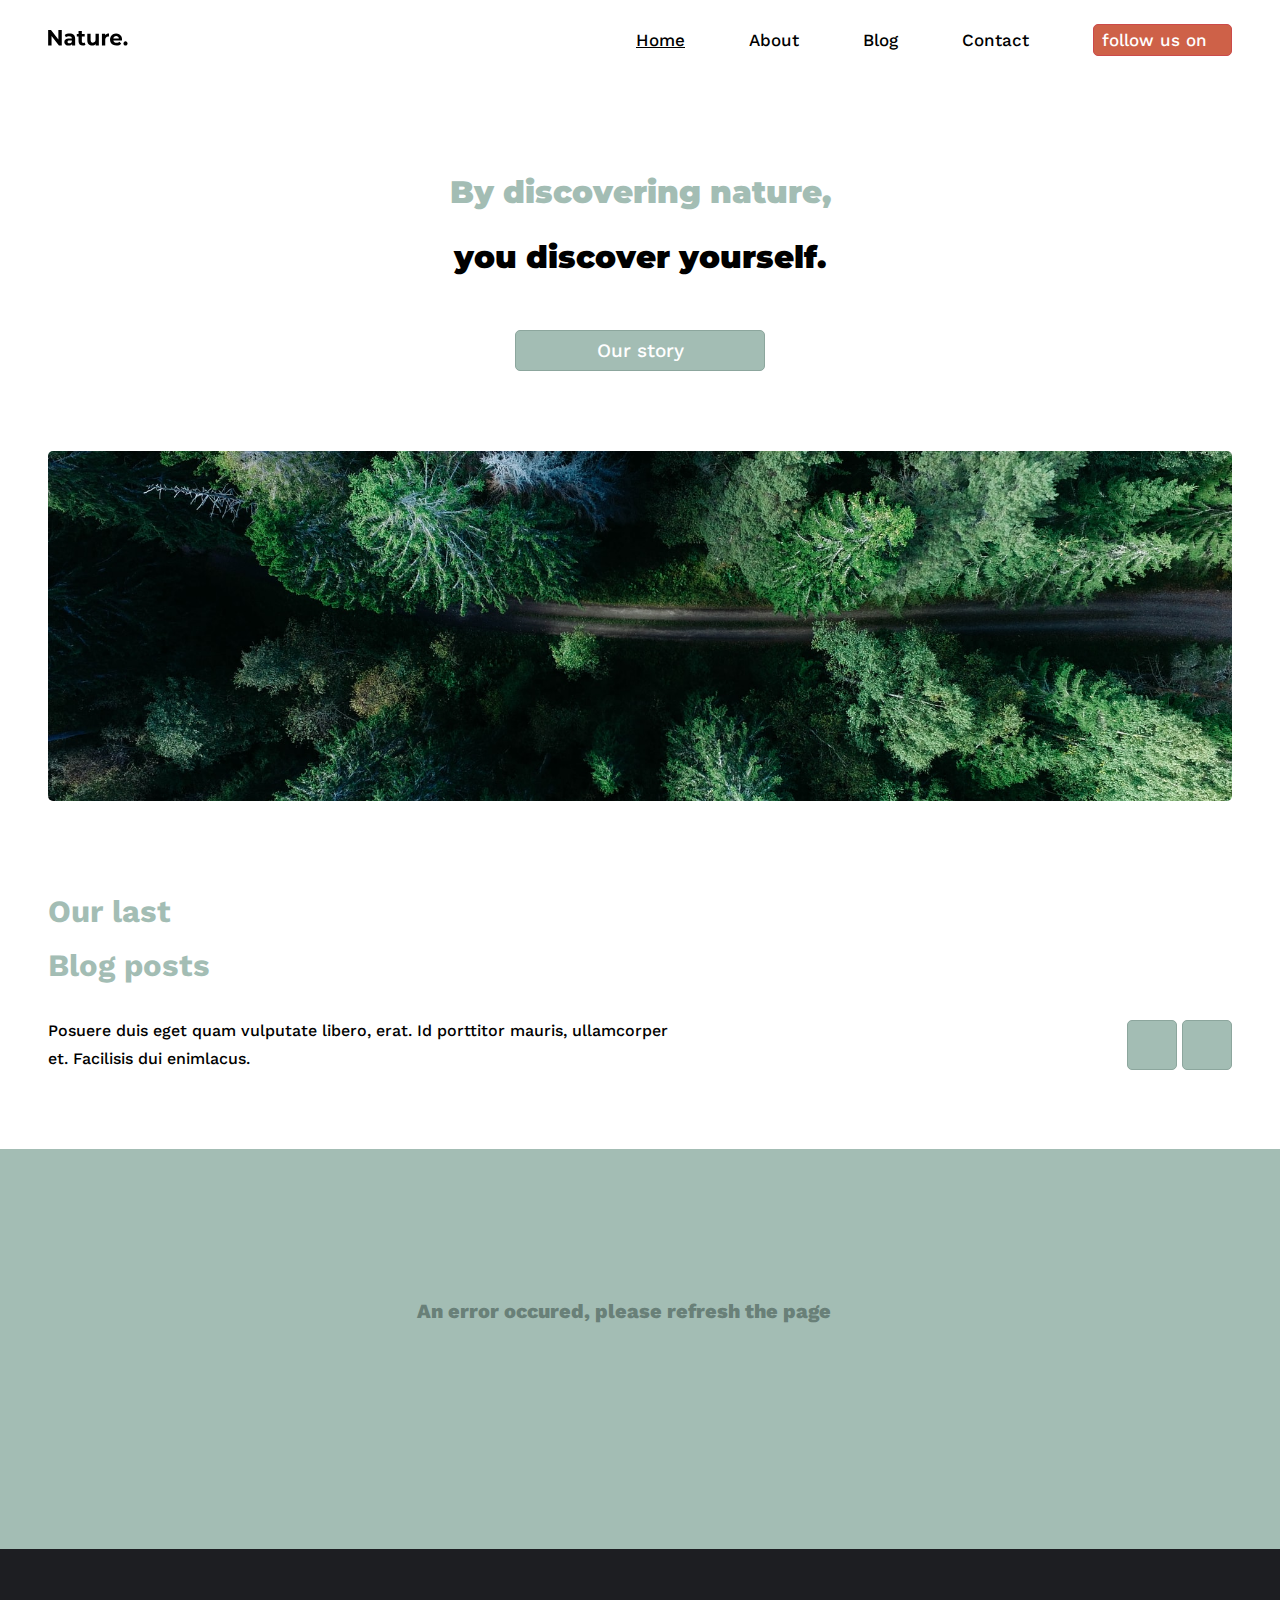
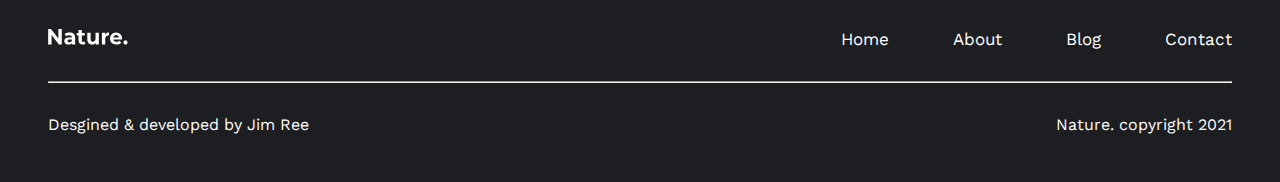
<file: index.html>
<!DOCTYPE html>
<html lang="en">
  <head>
    <meta charset="UTF-8" />
    <meta http-equiv="X-UA-Compatible" content="IE=edge" />
    <meta name="viewport" content="width=device-width, initial-scale=1.0" />
    <link rel="preconnect" href="https://fonts.gstatic.com" />
    <link
      href="https://fonts.googleapis.com/css2?family=Montserrat:wght@600;700;800;900&display=swap"
      rel="stylesheet"
    />
    <link
      href="https://fonts.googleapis.com/css2?family=Work+Sans:wght@400;500;600;700&display=swap"
      rel="stylesheet"
    />
    <link
      rel="stylesheet"
      href="https://cdnjs.cloudflare.com/ajax/libs/font-awesome/5.15.3/css/all.min.css"
      integrity="sha512-iBBXm8fW90+nuLcSKlbmrPcLa0OT92xO1BIsZ+ywDWZCvqsWgccV3gFoRBv0z+8dLJgyAHIhR35VZc2oM/gI1w=="
      crossorigin="anonymous"
    />
    <link rel="stylesheet" href="/styles/index.css" />
    <link rel="stylesheet" href="/styles/home.css" />

    <title>Nature | Home</title>
    <meta name="title" content="Nature | Home" />
    <meta
      name="description"
      content="Welcome to Nature blog ! We share all things wild and natural on our blog. Read articles and stories about wildness, adventure, nature connection, unplugging, self reflection."
    />
    <meta property="og:type" content="website" />
    <meta property="og:url" content="url" />
    <meta property="og:title" content="Nature | Home" />
    <meta
      property="og:description"
      content="Welcome to Nature blog ! We share all things wild and natural on our blog. Read articles and stories about wildness, adventure, nature connection, unplugging, self reflection."
    />
    <meta property="og:image" content="/assets/image__bg.jpg" />
    <meta property="twitter:card" content="summary_large_image" />
    <meta property="twitter:url" content="url" />
    <meta property="twitter:title" content="Nature | Home" />
    <meta
      property="twitter:description"
      content="Welcome to Nature blog ! We share all things wild and natural on our blog. Read articles and stories about wildness, adventure, nature connection, unplugging, self reflection."
    />
    <meta property="twitter:image" content="assets/image__bg.jpg" />
    <!-- Hotjar Tracking Code for https://norof-nature.netlify.app/ -->
    <script>
      (function (h, o, t, j, a, r) {
        h.hj =
          h.hj ||
          function () {
            (h.hj.q = h.hj.q || []).push(arguments);
          };
        h._hjSettings = { hjid: 2407075, hjsv: 6 };
        a = o.getElementsByTagName("head")[0];
        r = o.createElement("script");
        r.async = 1;
        r.src = t + h._hjSettings.hjid + j + h._hjSettings.hjsv;
        a.appendChild(r);
      })(window, document, "https://static.hotjar.com/c/hotjar-", ".js?sv=");
    </script>
  </head>

  <body>
    <div class="nav-menus container">
      <nav class="flex-between">
        <div class="nav-logo">
          <a href="/">
            <img src="assets/logo__main.svg" alt="Logo: Nature." />
          </a>
        </div>
        <ul>
          <li><a href="index.html" class="active">Home</a></li>
          <li><a href="about.html">About</a></li>
          <li><a href="blog.html">Blog</a></li>
          <li><a href="Contact.html">Contact</a></li>
          <li>
            <a href="#" class="btn btn--orange">
              follow us on
              <span class="fab fa-instagram"></span>
            </a>
          </li>
        </ul>
      </nav>
      <nav class="flex-between mobile-nav">
        <div class="nav-logo">
          <a href="/">
            <img src="assets/logo__main.svg" alt="Logo: Nature." />
          </a>
        </div>
        <div id="menuToggle">
          <input type="checkbox" />
          <span></span>
          <span></span>
          <span></span>
        </div>
        <ul id="menu">
          <li><a href="index.html" class="active">Home</a></li>
          <li><a href="about.html">About</a></li>
          <li><a href="blog.html">Blog</a></li>
          <li><a href="Contact.html">Contact</a></li>
        </ul>
      </nav>
    </div>

    <main class="light-bg">
      <section class="hero-wrapper p-t-5 container">
        <div class="hero-content --centred">
          <h1 class="heading1">
            <span class="--txt-light --block">By discovering nature,</span>
            <span class="--txt-dark --block">you discover yourself.</span>
          </h1>
          <a href="about.html" class="btn btn--gray">Our story</a>
        </div>
        <img
          class="cover-img"
          src="assets/home__img.jpg"
          alt="Home cover: forest"
        />
      </section>

      <section class="p-t-5 s01 container">
        <div class="flex-between">
          <div class="S01-content">
            <h1 class="heading1">
              <span class="--txt-light --block">Our last</span>
              <span class="--txt-light --block">Blog posts</span>
            </h1>
            <p class="paragraph">
              Posuere duis eget quam vulputate libero, erat. Id porttitor
              mauris, ullamcorper et. Facilisis dui enimlacus.
            </p>
          </div>
          <div class="S01-btns">
            <button aria-label="prev-button" id="prev" class="btn--gray">
              <span class="fas fa-arrow-left"></span>
            </button>
            <button aria-label="next-button" id="next" class="btn--gray">
              <span class="fas fa-arrow-right"></span>
            </button>
          </div>
        </div>
        <div class="S01-cards-wrapper">
          <div class="S01-cards-carousel">
            <!-- Cards List Place-->
          </div>
        </div>

        <div class="S01-btns-mobile">
          <button aria-label="prev-button" id="prev-mobile" class="btn--gray">
            <span class="fas fa-arrow-left"></span>
          </button>
          <button aria-label="next-button" id="next-mobile" class="btn--gray">
            <span class="fas fa-arrow-right"></span>
          </button>
        </div>
      </section>
    </main>

    <footer>
      <div class="container">
        <nav class="flex-between">
          <div class="nav-logo">
            <img src="assets/logo__alt.svg" alt="Logo: Nature." />
          </div>
          <ul class="flex-between">
            <li><a href="index.html">Home</a></li>
            <li><a href="about.html">About</a></li>
            <li><a href="blog.html">Blog</a></li>
            <li><a href="Contact.html">Contact</a></li>
          </ul>
        </nav>
        <hr />
        <div class="flex-between">
          <span>Desgined & developed by Jim Ree</span>
          <span>Nature. copyright 2021</span>
        </div>
      </div>
    </footer>
    <script src="scripts/index.js"></script>
    <script src="scripts/common.js"></script>
    <script src="scripts/home.js"></script>
  </body>
</html>
</file>
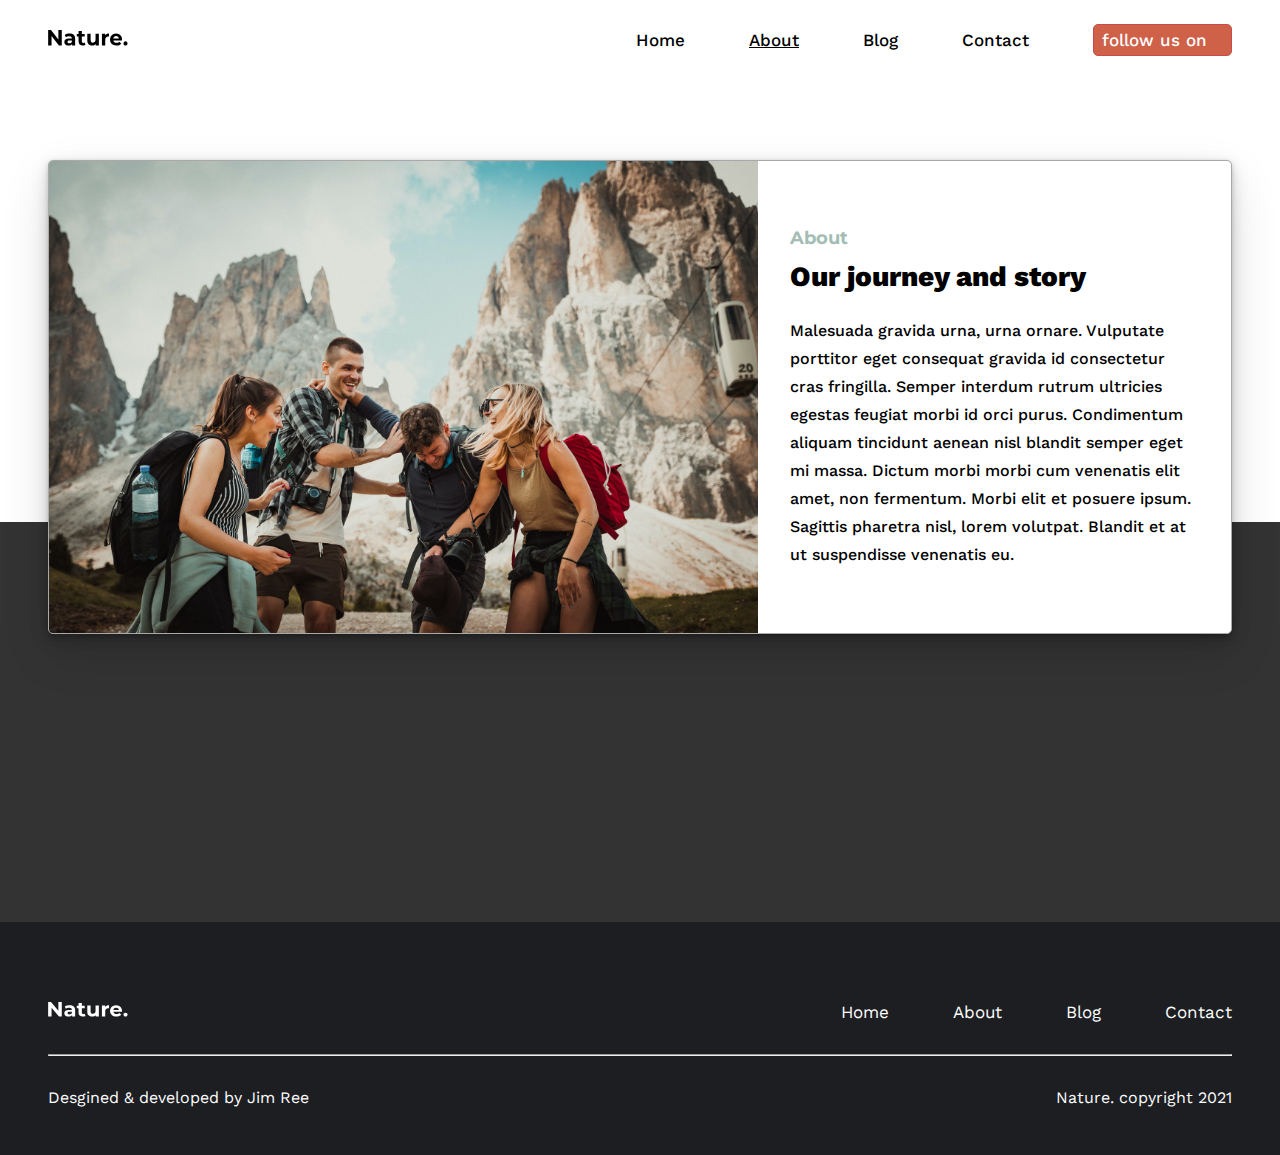
<file: about.html>
<!DOCTYPE html>
<html lang="en">
  <head>
    <meta charset="UTF-8" />
    <meta http-equiv="X-UA-Compatible" content="IE=edge" />
    <meta name="viewport" content="width=device-width, initial-scale=1.0" />
    <link rel="preconnect" href="https://fonts.gstatic.com" />
    <link
      href="https://fonts.googleapis.com/css2?family=Montserrat:wght@600;700;800;900&display=swap"
      rel="stylesheet"
    />
    <link
      href="https://fonts.googleapis.com/css2?family=Work+Sans:wght@400;500;600;700&display=swap"
      rel="stylesheet"
    />
    <link
      rel="stylesheet"
      href="https://cdnjs.cloudflare.com/ajax/libs/font-awesome/5.15.3/css/all.min.css"
      integrity="sha512-iBBXm8fW90+nuLcSKlbmrPcLa0OT92xO1BIsZ+ywDWZCvqsWgccV3gFoRBv0z+8dLJgyAHIhR35VZc2oM/gI1w=="
      crossorigin="anonymous"
    />
    <link rel="stylesheet" href="/styles/index.css" />
    <link rel="stylesheet" href="/styles/about.css" />

    <title>Nature | About Us</title>
    <meta name="title" content="Nature | About Us" />
    <meta
      name="description"
      content="Nature Blog — About Us Page. Find out who we are and get to know about the team behind Nature, it's story and more!"
    />
    <meta property="og:type" content="website" />
    <meta property="og:url" content="url" />
    <meta property="og:title" content="Nature | About Us" />
    <meta
      property="og:description"
      content="Nature Blog — About Us Page. Find out who we are and get to know about the team behind Nature, it's story and more!"
    />
    <meta property="og:image" content="/assets/image__bg.jpg" />
    <meta property="twitter:card" content="summary_large_image" />
    <meta property="twitter:url" content="url" />
    <meta property="twitter:title" content="Nature | About Us" />
    <meta
      property="twitter:description"
      content="Nature Blog — About Us Page. Find out who we are and get to know about the team behind Nature, it's story and more!"
    />
    <meta property="twitter:image" content="assets/image__bg.jpg" />
  </head>

  <body>
    <div class="nav-menus container">
      <nav class="flex-between">
        <div class="nav-logo">
          <a href="/">
            <img src="assets/logo__main.svg" alt="Logo: Nature." />
          </a>
        </div>
        <ul>
          <li><a href="index.html">Home</a></li>
          <li><a href="about.html" class="active">About</a></li>
          <li><a href="blog.html">Blog</a></li>
          <li><a href="Contact.html">Contact</a></li>
          <li>
            <a href="#" class="btn btn--orange">
              follow us on
              <span class="fab fa-instagram"></span>
            </a>
          </li>
        </ul>
      </nav>
      <nav class="flex-between mobile-nav">
        <div class="nav-logo">
          <a href="/">
            <img src="assets/logo__main.svg" alt="Logo: Nature." />
          </a>
        </div>
        <div id="menuToggle">
          <input type="checkbox" />
          <span></span>
          <span></span>
          <span></span>
        </div>
        <ul id="menu">
          <li><a href="index.html">Home</a></li>
          <li><a href="about.html" class="active">About</a></li>
          <li><a href="blog.html">Blog</a></li>
          <li><a href="Contact.html">Contact</a></li>
        </ul>
      </nav>
    </div>

    <main class="dark-bg">
      <section class="S01 container p-t-5">
        <div class="grid-2">
          <img src="assets/about__img.jpg" alt="Nature teams" />
          <div class="grid-content">
            <span class="heading4 --txt-light --block">About</span>
            <h1 class="heading2">Our journey and story</h1>
            <p class="paragraph">
              Malesuada gravida urna, urna ornare. Vulputate porttitor eget
              consequat gravida id consectetur cras fringilla. Semper interdum
              rutrum ultricies egestas feugiat morbi id orci purus. Condimentum
              aliquam tincidunt aenean nisl blandit semper eget mi massa. Dictum
              morbi morbi cum venenatis elit amet, non fermentum. Morbi elit et
              posuere ipsum. Sagittis pharetra nisl, lorem volutpat. Blandit et
              at ut suspendisse venenatis eu.
            </p>
          </div>
        </div>
      </section>
    </main>

    <footer>
      <div class="container">
        <nav class="flex-between">
          <div class="nav-logo">
            <img src="assets/logo__alt.svg" alt="Logo: Nature." />
          </div>
          <ul class="flex-between">
            <li><a href="index.html">Home</a></li>
            <li><a href="about.html">About</a></li>
            <li><a href="blog.html">Blog</a></li>
            <li><a href="Contact.html">Contact</a></li>
          </ul>
        </nav>
        <hr />
        <div class="flex-between">
          <span>Desgined & developed by Jim Ree</span>
          <span>Nature. copyright 2021</span>
        </div>
      </div>
    </footer>
    <script src="scripts/index.js"></script>
  </body>
</html>
</file>
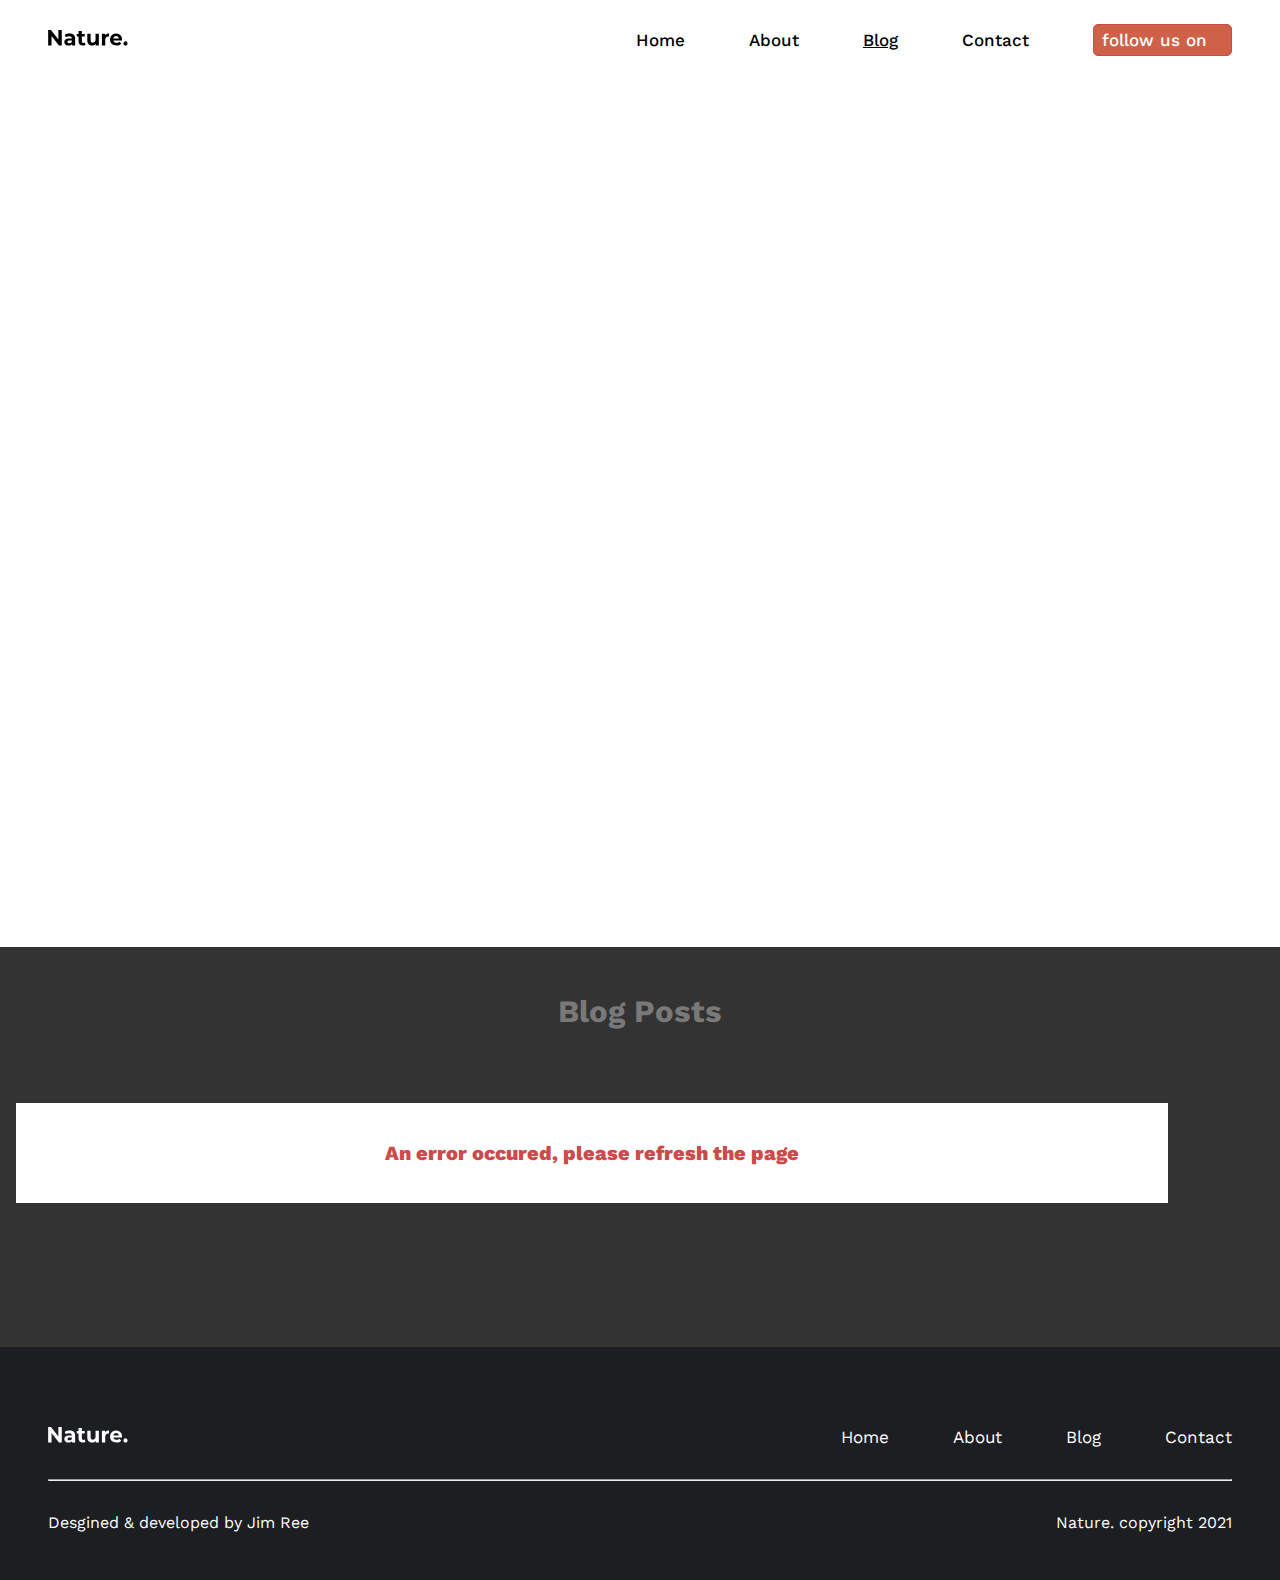
<file: blog.html>
<!DOCTYPE html>
<html lang="en">
  <head>
    <meta charset="UTF-8" />
    <meta http-equiv="X-UA-Compatible" content="IE=edge" />
    <meta name="viewport" content="width=device-width, initial-scale=1.0" />
    <link rel="preconnect" href="https://fonts.gstatic.com" />
    <link
      href="https://fonts.googleapis.com/css2?family=Montserrat:wght@600;700;800;900&display=swap"
      rel="stylesheet"
    />
    <link
      href="https://fonts.googleapis.com/css2?family=Work+Sans:wght@400;500;600;700&display=swap"
      rel="stylesheet"
    />
    <link
      rel="stylesheet"
      href="https://cdnjs.cloudflare.com/ajax/libs/font-awesome/5.15.3/css/all.min.css"
      integrity="sha512-iBBXm8fW90+nuLcSKlbmrPcLa0OT92xO1BIsZ+ywDWZCvqsWgccV3gFoRBv0z+8dLJgyAHIhR35VZc2oM/gI1w=="
      crossorigin="anonymous"
    />
    <link rel="stylesheet" href="/styles/index.css" />
    <link rel="stylesheet" href="/styles/blog.css" />

    <title>Nature | Blog</title>
    <meta name="title" content="Nature | Blog" />
    <meta
      name="description"
      content="Nature Blog — Blog posts Page. You can find all our published posts about nature and wilderness here!"
    />
    <meta property="og:type" content="website" />
    <meta property="og:url" content="url" />
    <meta property="og:title" content="Nature | Blog" />
    <meta
      property="og:description"
      content="Nature Blog — Blog posts Page. You can find all our published posts about nature and wilderness here!"
    />
    <meta property="og:image" content="/assets/image__bg.jpg" />
    <meta property="twitter:card" content="summary_large_image" />
    <meta property="twitter:url" content="url" />
    <meta property="twitter:title" content="Nature | Blog" />
    <meta
      property="twitter:description"
      content="Nature Blog — Blog posts Page. You can find all our published posts about nature and wilderness here!"
    />
    <meta property="twitter:image" content="assets/image__bg.jpg" />
    <!-- Hotjar Tracking Code for https://norof-nature.netlify.app/ -->
    <script>
      (function (h, o, t, j, a, r) {
        h.hj =
          h.hj ||
          function () {
            (h.hj.q = h.hj.q || []).push(arguments);
          };
        h._hjSettings = { hjid: 2407075, hjsv: 6 };
        a = o.getElementsByTagName("head")[0];
        r = o.createElement("script");
        r.async = 1;
        r.src = t + h._hjSettings.hjid + j + h._hjSettings.hjsv;
        a.appendChild(r);
      })(window, document, "https://static.hotjar.com/c/hotjar-", ".js?sv=");
    </script>
  </head>

  <body>
    <div class="nav-menus container">
      <nav class="flex-between">
        <div class="nav-logo">
          <a href="/">
            <img src="assets/logo__main.svg" alt="Logo: Nature." />
          </a>
        </div>
        <ul>
          <li><a href="index.html">Home</a></li>
          <li><a href="about.html">About</a></li>
          <li><a href="blog.html" class="active">Blog</a></li>
          <li><a href="Contact.html">Contact</a></li>
          <li>
            <a href="#" class="btn btn--orange">
              follow us on
              <span class="fab fa-instagram"></span>
            </a>
          </li>
        </ul>
      </nav>
      <nav class="flex-between mobile-nav">
        <div class="nav-logo">
          <a href="/">
            <img src="assets/logo__main.svg" alt="Logo: Nature." />
          </a>
        </div>
        <div id="menuToggle">
          <input type="checkbox" />
          <span></span>
          <span></span>
          <span></span>
        </div>
        <ul id="menu">
          <li><a href="index.html">Home</a></li>
          <li><a href="about.html">About</a></li>
          <li><a href="blog.html" class="active">Blog</a></li>
          <li><a href="Contact.html">Contact</a></li>
        </ul>
      </nav>
    </div>

    <main class="dark-bg">
      <section class="S01 container p-t-5">
        <div id="loading-spinner">
          <div class="fa-3x">
            <span class="fas fa-circle-notch fa-spin"></span>
          </div>
        </div>
        <h1 class="heading1">Blog Posts</h1>
        <div class="S01 cards-wrapper">
          <!-- Blog Post Cards Place -->
        </div>
        <div class="S01 button-wrapper p-t-5">
          <button id="load-more" class="btn btn--orange --centred">
            Load more
            <span class="fas fa-sync-alt"></span>
          </button>
        </div>
      </section>
    </main>

    <footer>
      <div class="container">
        <nav class="flex-between">
          <div class="nav-logo">
            <img src="assets/logo__alt.svg" alt="Logo: Nature." />
          </div>
          <ul class="flex-between">
            <li><a href="index.html">Home</a></li>
            <li><a href="about.html">About</a></li>
            <li><a href="blog.html">Blog</a></li>
            <li><a href="Contact.html">Contact</a></li>
          </ul>
        </nav>
        <hr />
        <div class="flex-between">
          <span>Desgined & developed by Jim Ree</span>
          <span>Nature. copyright 2021</span>
        </div>
      </div>
    </footer>
    <script src="scripts/index.js"></script>
    <script src="scripts/common.js"></script>
    <script src="scripts/blog.js"></script>
  </body>
</html>
</file>
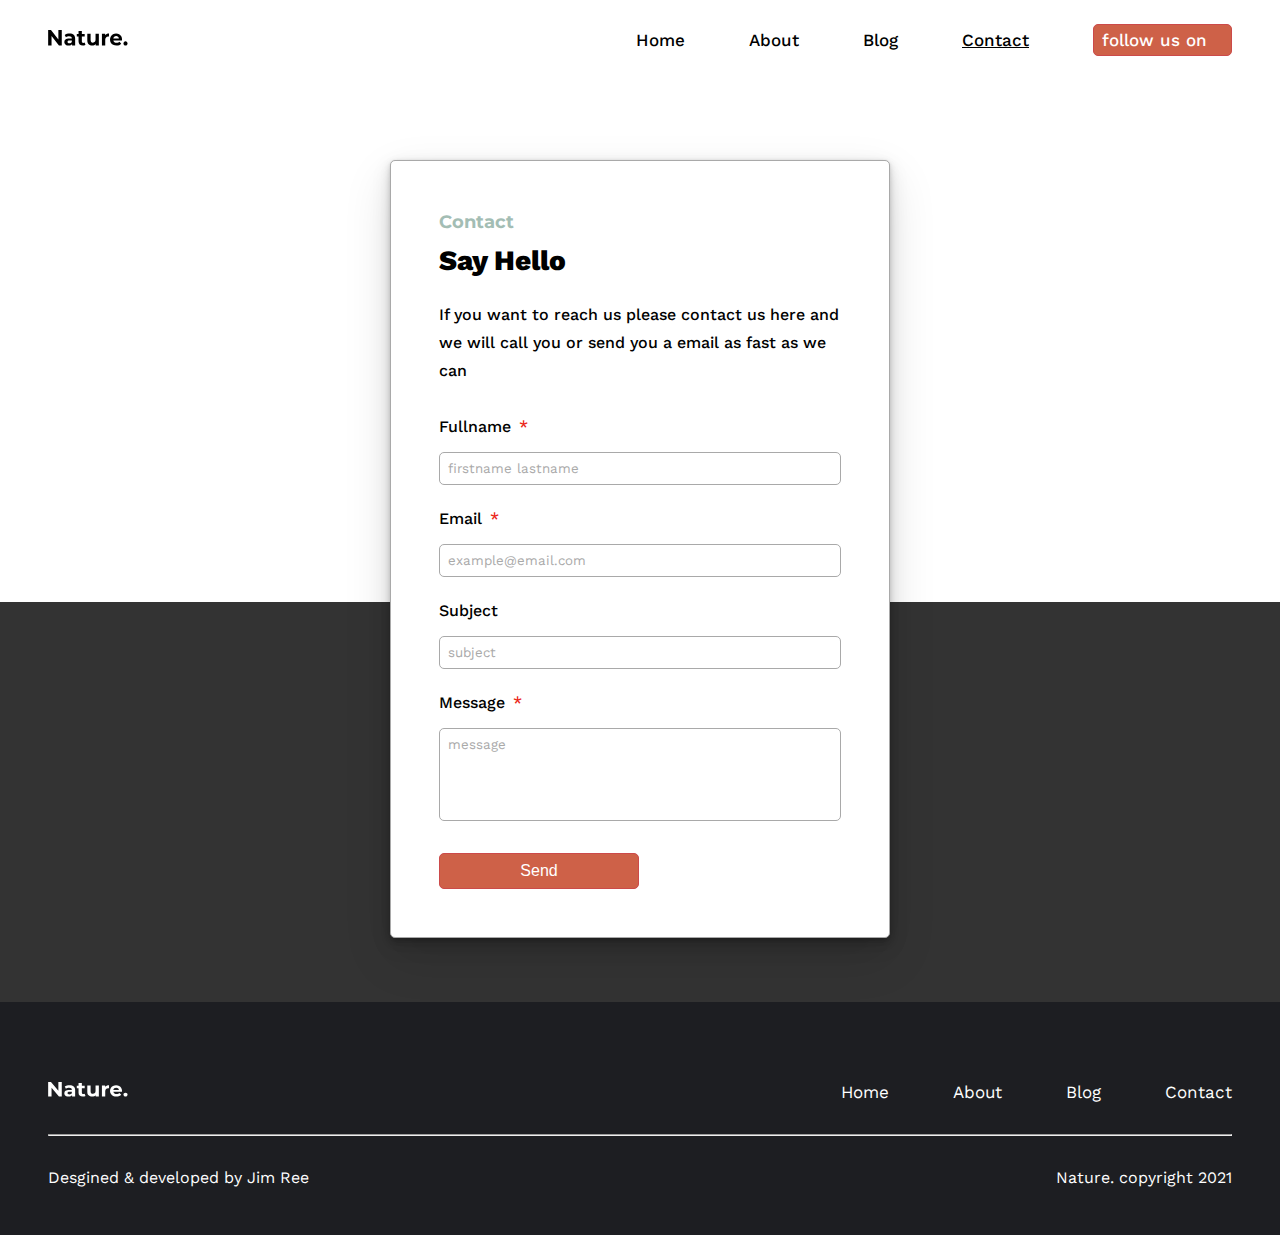
<file: contact.html>
<!DOCTYPE html>
<html lang="en">
  <head>
    <meta charset="UTF-8" />
    <meta http-equiv="X-UA-Compatible" content="IE=edge" />
    <meta name="viewport" content="width=device-width, initial-scale=1.0" />
    <link rel="preconnect" href="https://fonts.gstatic.com" />
    <link
      href="https://fonts.googleapis.com/css2?family=Montserrat:wght@600;700;800;900&display=swap"
      rel="stylesheet"
    />
    <link
      href="https://fonts.googleapis.com/css2?family=Work+Sans:wght@400;500;600;700&display=swap"
      rel="stylesheet"
    />
    <link
      rel="stylesheet"
      href="https://cdnjs.cloudflare.com/ajax/libs/font-awesome/5.15.3/css/all.min.css"
      integrity="sha512-iBBXm8fW90+nuLcSKlbmrPcLa0OT92xO1BIsZ+ywDWZCvqsWgccV3gFoRBv0z+8dLJgyAHIhR35VZc2oM/gI1w=="
      crossorigin="anonymous"
    />
    <link rel="stylesheet" href="/styles/index.css" />
    <link rel="stylesheet" href="/styles/contact.css" />

    <title>Nature | Contact</title>
    <meta name="title" content="Nature | Contact" />
    <meta
      name="description"
      content="Nature Blog — Contact Page. You have question or you want provide feedback about us? Send usa message !"
    />
    <meta property="og:type" content="website" />
    <meta property="og:url" content="url" />
    <meta property="og:title" content="Nature | Contact" />
    <meta
      property="og:description"
      content="Nature Blog — Contact Page. You have question or you want provide feedback about us? Send usa message !"
    />
    <meta property="og:image" content="/assets/image__bg.jpg" />
    <meta property="twitter:card" content="summary_large_image" />
    <meta property="twitter:url" content="url" />
    <meta property="twitter:title" content="Nature | Contact" />
    <meta
      property="twitter:description"
      content="Nature Blog — Contact Page. You have question or you want provide feedback about us? Send usa message !"
    />
    <meta property="twitter:image" content="assets/image__bg.jpg" />
  </head>

  <body>
    <div class="nav-menus container">
      <nav class="flex-between">
        <div class="nav-logo">
          <a href="/">
            <img src="assets/logo__main.svg" alt="Logo: Nature." />
          </a>
        </div>
        <ul>
          <li><a href="index.html">Home</a></li>
          <li><a href="about.html">About</a></li>
          <li><a href="blog.html">Blog</a></li>
          <li><a href="Contact.html" class="active">Contact</a></li>
          <li>
            <a href="#" class="btn btn--orange">
              follow us on
              <span class="fab fa-instagram"></span>
            </a>
          </li>
        </ul>
      </nav>
      <nav class="flex-between mobile-nav">
        <div class="nav-logo">
          <a href="/">
            <img src="assets/logo__main.svg" alt="Logo: Nature." />
          </a>
        </div>
        <div id="menuToggle">
          <input type="checkbox" />
          <span></span>
          <span></span>
          <span></span>
        </div>
        <ul id="menu">
          <li><a href="index.html">Home</a></li>
          <li><a href="about.html">About</a></li>
          <li><a href="blog.html">Blog</a></li>
          <li><a href="Contact.html" class="active">Contact</a></li>
        </ul>
      </nav>
    </div>

    <main class="dark-bg">
      <section class="S01 container p-t-5">
        <div class="form-holder --centred">
          <span class="heading4 --block --txt-light">Contact</span>
          <h1 class="heading2">Say Hello</h1>
          <p class="paragraph">
            If you want to reach us please contact us here and we will call you
            or send you a email as fast as we can
          </p>
          <div id="form-notifications">
            <!-- form notification come here -->
          </div>
          <form>
            <label for="name">Fullname</label>
            <input
              type="text"
              name="name"
              id="name"
              placeholder="firstname lastname"
            />
            <label for="email">Email</label>
            <input
              type="email"
              name="email"
              id="email"
              placeholder="example@email.com"
            />
            <label for="subject">Subject</label>
            <input
              type="text"
              name="subject"
              id="subject"
              placeholder="subject"
            />
            <label for="message">Message</label>
            <textarea
              name="message"
              id="message"
              rows="5"
              placeholder="message"
            ></textarea>
            <button id="button" class="btn--orange btn" type="submit">
              Send
            </button>
          </form>
        </div>
      </section>
    </main>

    <footer>
      <div class="container">
        <nav class="flex-between">
          <div class="nav-logo">
            <img src="assets/logo__alt.svg" alt="Logo: Nature." />
          </div>
          <ul class="flex-between">
            <li><a href="index.html">Home</a></li>
            <li><a href="about.html">About</a></li>
            <li><a href="blog.html">Blog</a></li>
            <li><a href="Contact.html">Contact</a></li>
          </ul>
        </nav>
        <hr />
        <div class="flex-between">
          <span>Desgined & developed by Jim Ree</span>
          <span>Nature. copyright 2021</span>
        </div>
      </div>
    </footer>
    <script src="scripts/index.js"></script>
    <script src="scripts/contact.js"></script>
  </body>
</html>
</file>
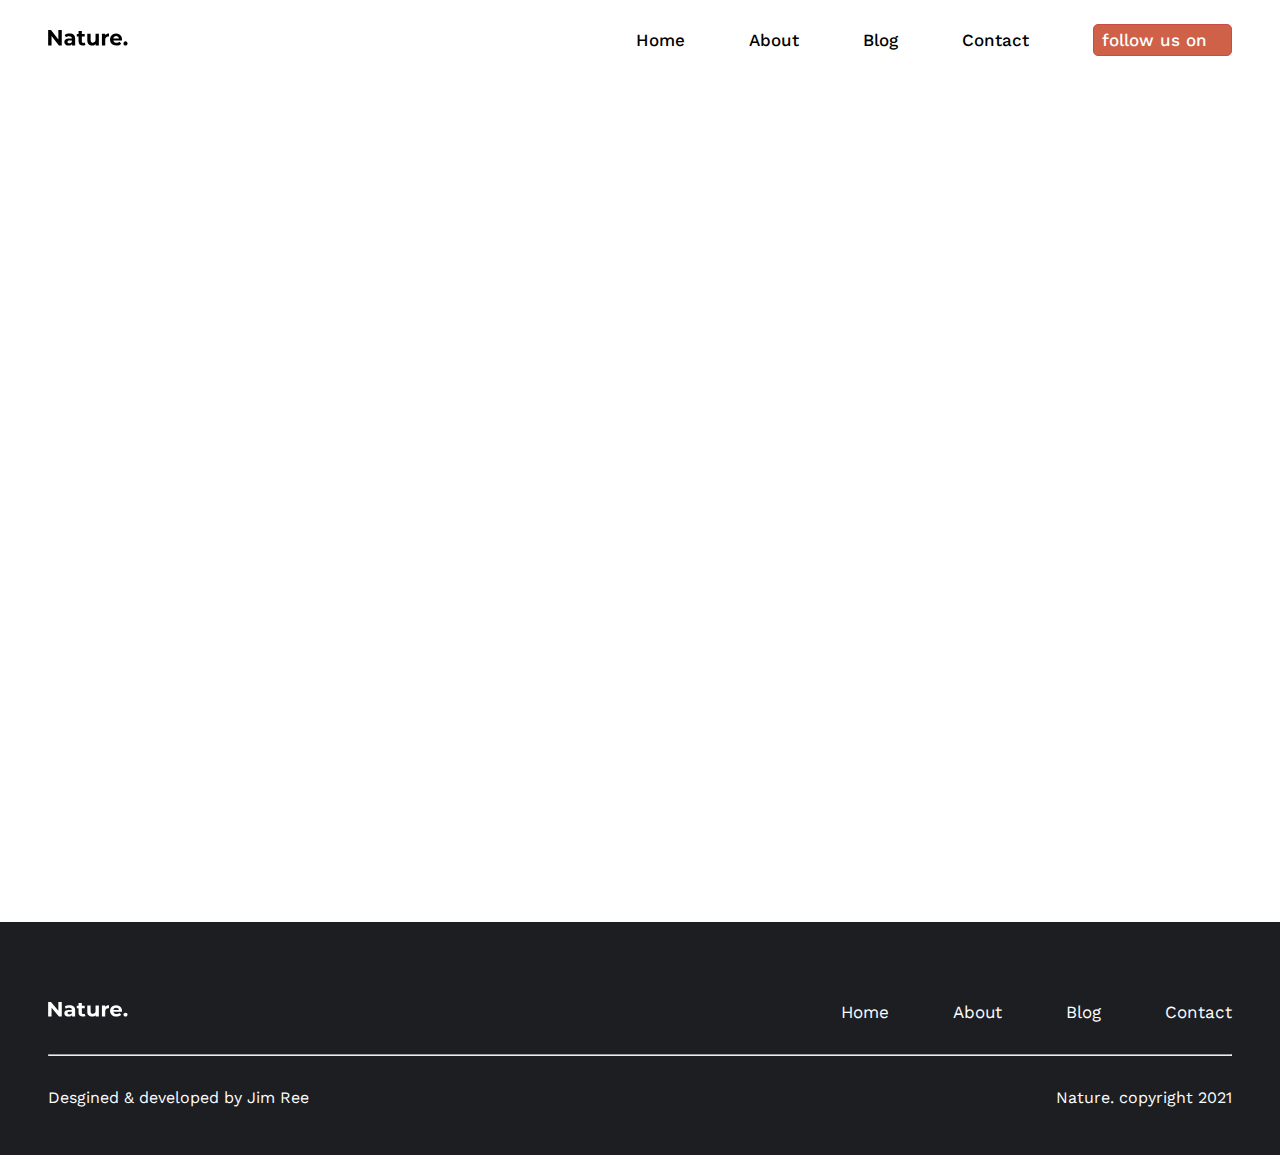
<file: post.html>
<!DOCTYPE html>
<html lang="en">
  <head>
    <meta charset="UTF-8" />
    <meta http-equiv="X-UA-Compatible" content="IE=edge" />
    <meta name="viewport" content="width=device-width, initial-scale=1.0" />
    <link rel="preconnect" href="https://fonts.gstatic.com" />
    <link
      href="https://fonts.googleapis.com/css2?family=Montserrat:wght@600;700;800;900&display=swap"
      rel="stylesheet"
    />
    <link
      href="https://fonts.googleapis.com/css2?family=Work+Sans:wght@400;500;600;700&display=swap"
      rel="stylesheet"
    />
    <link
      rel="stylesheet"
      href="https://cdnjs.cloudflare.com/ajax/libs/font-awesome/5.15.3/css/all.min.css"
      integrity="sha512-iBBXm8fW90+nuLcSKlbmrPcLa0OT92xO1BIsZ+ywDWZCvqsWgccV3gFoRBv0z+8dLJgyAHIhR35VZc2oM/gI1w=="
      crossorigin="anonymous"
    />
    <link rel="stylesheet" href="/styles/index.css" />
    <link rel="stylesheet" href="/styles/post.css" />

    <title>Nature | Post</title>
  </head>

  <body>
    <div class="nav-menus container">
      <nav class="flex-between">
        <div class="nav-logo">
          <a href="/">
            <img src="assets/logo__main.svg" alt="Logo: Nature." />
          </a>
        </div>
        <ul>
          <li><a href="index.html">Home</a></li>
          <li><a href="about.html">About</a></li>
          <li><a href="blog.html">Blog</a></li>
          <li><a href="Contact.html">Contact</a></li>
          <li>
            <a href="#" class="btn btn--orange">
              follow us on
              <span class="fab fa-instagram"></span>
            </a>
          </li>
        </ul>
      </nav>
      <nav class="flex-between mobile-nav">
        <div class="nav-logo">
          <a href="/">
            <img src="assets/logo__main.svg" alt="Logo: Nature." />
          </a>
        </div>
        <div id="menuToggle">
          <input type="checkbox" />
          <span></span>
          <span></span>
          <span></span>
        </div>
        <ul id="menu">
          <li><a href="index.html">Home</a></li>
          <li><a href="about.html">About</a></li>
          <li><a href="blog.html">Blog</a></li>
          <li><a href="Contact.html">Contact</a></li>
        </ul>
      </nav>
    </div>

    <main>
      <section class="S01 container">
        <div id="loading-spinner">
          <div class="fa-3x">
            <span class="fas fa-circle-notch fa-spin"></span>
          </div>
        </div>
        <div id="wrapper" class="S01-post-wrapper">
          <div class="S01-cover-wrapper">
            <img id="cover" src="#" alt="" />
          </div>
          <div class="S01-content-wrapper">
            <div id="modal-wrapper" class="modal">
              <img id="modal-img" src="#" alt="" />
            </div>
            <h1 id="title" class="heading2"></h1>
            <div id="content" class="S01-content-text paragraph"></div>
          </div>
        </div>
      </section>
    </main>

    <footer>
      <div class="container">
        <nav class="flex-between">
          <div class="nav-logo">
            <img src="assets/logo__alt.svg" alt="Logo: Nature." />
          </div>
          <ul class="flex-between">
            <li><a href="index.html">Home</a></li>
            <li><a href="about.html">About</a></li>
            <li><a href="blog.html">Blog</a></li>
            <li><a href="Contact.html">Contact</a></li>
          </ul>
        </nav>
        <hr />
        <div class="flex-between">
          <span>Desgined & developed by Jim Ree</span>
          <span>Nature. copyright 2021</span>
        </div>
      </div>
    </footer>
    <script src="scripts/index.js"></script>
    <script src="scripts/post.js"></script>
  </body>
</html>
</file>
<file: styles/index.css>
/* VARIABLES ***********************************************************************************************************************/

:root {
  --main-font: "Montserrat", -apple-system, BlinkMacSystemFont, Segoe UI, Roboto,
    Oxygen, Ubuntu, Cantarell, Fira Sans, Droid Sans, Helvetica Neue, sans-serif;
  --sec-font: "Work Sans", Roboto, Oxygen, Ubuntu, Cantarell, Fira Sans,
    Droid Sans, Helvetica Neue, sans-serif;
  --main-color: #a3bdb4;
  --main-color-hover: #8ca69d;
  --main-color-borders: 1px solid #8ca69d;
  --sec-color: #ce6148;
  --sec-color-hover: #a0361d;
  --sec-color-borders: 1px solid #cc4a4a;
  --footer-background: #1d1e22;
  --page-max-width: 1200px;
  --breakpoint-tablet: 770px;
  --breakpoint-mobile: 500px;
  --background-dark: #333333;
}

/* DEFAULT STYLES RESET ***********************************************************************************************************/

html,
body {
  font-family: var(--sec-font);
}

* {
  padding: 0;
  margin: 0;
  box-sizing: border-box;
  list-style: none;
}

a {
  color: inherit;
  text-decoration: none;
}

/* TYPOGRAPHY *********************************************************************************************************************/

.heading--main {
  font-family: var(--main-font);
}

.heading--sec {
  font-family: var(--sec-font);
}

.heading1 {
  font-size: 31px;
  font-weight: 700;
  margin-bottom: 1.5rem;
  line-height: 1.75;
}

.heading2 {
  font-size: 28px;
  font-weight: 800;
  margin-bottom: 1.5rem;
}

.heading3 {
  font-size: 21px;
  font-weight: 700;
  margin-bottom: 0.5rem;
}

.heading4 {
  font-size: 18px;
  font-weight: 700;
  line-height: 1.5;
  margin-bottom: 0.5rem;
  font-family: var(--main-font);
}

.paragraph {
  font-family: var(--sec-font);
  font-size: 16px;
  font-weight: 500;
  line-height: 1.75;
}

.--txt-light {
  color: var(--main-color);
}

.--txt-dark {
  color: black;
}

.--block {
  display: block;
}

@media screen and (max-width: 500px) {
  .heading1 {
    font-size: 26px;
    line-height: 1.75 !important;
  }
}

@media screen and (max-width: 355px) {
  .heading1 {
    font-size: 22px;
  }
}

/* BUTTONS *************************************************************************************************************************/

.btn {
  cursor: pointer;
  width: fit-content;
  max-width: 200px;
  display: flex;
  align-items: center;
  justify-content: space-between;
  padding: 0.3rem 0.5rem;
  border-radius: 5px;
  color: white;
  transition: background-color 400ms ease;
}

.btn--sm {
  padding: 0.25rem 0.5rem;
}

.btn--orange {
  background-color: var(--sec-color);
  border: var(--sec-color-borders);
}

.btn--orange:hover,
.btn--orange:focus {
  background-color: var(--sec-color-hover);
}

.btn--gray {
  background-color: var(--main-color);
  border: var(--main-color-borders);
}

.btn:disabled {
  border: 1px solid gray;
  background-color: #797979;
  color: #373737;
}

.btn--gray:hover,
.btn--gray:focus {
  background-color: var(--main-color-hover);
}

.btn--dark {
  background-color: var(--footer-background);
  border: 1px solid #1f1f1f;
}

.btn--loading {
  background-color: gray;
  border: 1px solid #646464;
}

.btn--success {
  background-color: #127e51;
  border: 1px solid #145531;
}

.btn--arrows {
  width: 58px;
  height: 58px;
}

.btn span {
  display: block;
  margin-left: 1rem;
  font-size: 22px;
}

/* LAYOUTS **************************************************************************************************************************/

.grid-2 {
  display: grid;
  grid-template-columns: repeat(2, 1fr);
  align-items: center;
  justify-content: center;
}

.grid-2 .main-cover img {
  width: 100%;
  height: 100%;
  object-fit: cover;
  object-position: center;
}

.grid-2 .main-content div {
  margin: auto;
  padding: 0 1.5rem;
}

.container {
  width: 100%;
  max-width: var(--page-max-width);
  margin: auto;
  padding: 0 0.5rem;
}

main {
  min-height: calc(100vh - 58px);
  max-height: 100%;
  position: relative;
}

main::after {
  position: absolute;
  width: 100%;
  height: 400px;
  content: "";
  display: block;
  bottom: 0;
  z-index: -1;
}

main.light-bg::after {
  background-color: var(--main-color);
}

main.dark-bg::after {
  background-color: var(--background-dark);
}

.p-t-5 {
  padding-top: 5rem !important;
}

.p-t-3 {
  padding-top: 3rem !important;
}

.--centred {
  display: block;
  width: fit-content;
  margin: auto;
}

.cover-img {
  object-fit: cover;
  object-position: center;
}

.fa-3x span {
  display: flex;
  align-items: center;
  justify-content: center;
  height: calc(100vh - 75px);
}

@media screen and (max-width: 768px) {
  .container {
    padding: 0 1rem;
  }
}

@media screen and (max-width: 500px) {    
  .p-t-5 {
    padding-top: 3rem !important;
  }
}


/* CARDS ***************************************************************************************************************************/

.card-wrapper {
  background-color: white;
  border-radius: 5px;
  height: 470px;
  width: 300px;
  display: flex;
  flex-direction: column;
  overflow: hidden;
  border: 1px solid darkgray;
  box-shadow: 0px 19px 49px rgba(0, 0, 0, 0.12),
    0px 7.93775px 20.471px rgba(0, 0, 0, 0.104957),
    0px 4.2439px 10.9448px rgba(0, 0, 0, 0.091571),
    0px 2.37909px 6.13556px rgba(0, 0, 0, 0.0798478),
    0px 1.26352px 3.25855px rgba(0, 0, 0, 0.0690709),
    0px 0.525779px 1.35596px rgba(0, 0, 0, 0.0542688);
}

.card-wrapper img {
  width: auto;
  height: 215px;
  object-fit: cover;
  object-position: center;
  background-color: gray;
}

.card-wrapper .card-body {
  padding: 1rem;
}

.card-p-holder {
  position: relative;
  height: 80px;
  width: 250px;
  margin: 0 0 1rem 0;
  overflow: hidden;
}

.card-p-holder:after {
  content: "";
  text-align: right;
  position: absolute;
  bottom: 0;
  right: 0;
  width: 70%;
  height: 1.2em;
  background: linear-gradient(
    to right,
    rgba(255, 255, 255, 0),
    rgba(255, 255, 255, 1) 50%
  );
}

.card-footer {
  margin-top: auto;
  padding: 0 1rem 1rem;
}

/* MENUS ***************************************************************************************************************************/

.nav-menus {
  padding: 1.5rem 0.5rem;
}

.nav-logo img {
  width: 80px;
}

.flex-between {
  display: flex;
  align-items: center;
  justify-content: space-between;
}

.flex-between ul {
  display: flex;
  align-items: center;
}

.flex-between ul li {
  font-family: var(--sec-font);
  margin-right: 4rem;
  font-weight: 500;
  font-size: 17px;
}

.flex-between ul li:last-child {
  margin-right: 0;
}

.flex-between ul li a.active {
  text-decoration: underline;
}

#menuToggle {
  display: block;
  position: relative;
  top: 0;
  z-index: 1;
  user-select: none;
}

#menuToggle a {
  text-decoration: none;
  color: #232323;
  transition: color 0.3s ease;
}

#menuToggle a:hover {
  color: tomato;
}

#menuToggle input {
  display: block;
  width: 40px;
  height: 32px;
  position: absolute;
  top: -7px;
  left: -5px;
  cursor: pointer;
  opacity: 0;
  z-index: 2;
}

#menuToggle span {
  display: block;
  width: 33px;
  height: 4px;
  margin-bottom: 5px;
  position: relative;
  background: #232323;
  border-radius: 3px;
  z-index: 1;
  transform-origin: 4px 0px;
  transition: transform 0.5s cubic-bezier(0.77, 0.2, 0.05, 1),
    background 0.5s cubic-bezier(0.77, 0.2, 0.05, 1), opacity 0.55s ease;
}

#menuToggle span:first-child {
  transform-origin: 0% 0%;
}

#menuToggle span:nth-last-child(2) {
  transform-origin: 0% 100%;
}

#menuToggle input:checked ~ span {
  opacity: 1;
  transform: rotate(45deg) translate(-10px, -16px);
  background: #232323;
}

#menuToggle input:checked ~ span:nth-last-child(3) {
  opacity: 0;
  transform: rotate(0deg) scale(0.2, 0.2);
}

#menuToggle input:checked ~ span:nth-last-child(2) {
  transform: rotate(-45deg) translate(-4px, 11px);
}

#menu {
  position: fixed;
  width: 300px;
  padding: 50px;
  padding-top: 125px;
  background: #ededed;
  list-style-type: none;
  transform-origin: 0% 0%;
  transform: translate(100%, 0);
  transition: transform 0.5s cubic-bezier(0.77, 0.2, 0.05, 1);
  top: 60px;
  bottom: 0;
  right: 0;
  z-index: 100;
  display: flex;
  flex-direction: column;
  align-items: flex-start;
}

#menu.--nav-open {
  transform: translate(0%, 0);
}

#menu li {
  padding: 10px 0;
  font-size: 22px;
  margin-bottom: 2rem;
}

#menuToggle input:checked ~ ul {
  transform: none;
}

.mobile-nav {
  display: none;
}

@media (max-width: 768px) {
  .nav-menus nav:first-child {
    display: none;
  }
  .mobile-nav {
    display: flex;
  }
  .nav-menus {
    padding: 1.5rem 1rem;
  }
}

/* FOOTER **********************************************************************************************************/

footer {
  background-color: var(--footer-background);
  padding: 5rem 0 3rem;
}

footer .flex-between:first-child {
  margin: 0 0 2rem;
}

footer .flex-between:last-child {
  margin: 2rem 0 0;
}

footer .flex-between .flex-between {
  margin: 0;
}

footer .flex-between ul li {
  color: white;
  font-weight: 400;
}

footer .flex-between span {
  display: block;
  color: white;
}


@media screen and (max-width: 768px) {
  footer nav.flex-between {
    display: block;
  }

  footer nav.flex-between ul {
    margin-top: 3rem !important;
    flex-wrap: wrap;
    line-height: 2.75;
    justify-content: flex-start;
  }
  footer div.flex-between {
    flex-wrap: wrap;
    line-height: 2.75;
  }
  footer div.flex-between span:first-child {
    margin-right: 1rem;
  }
}
</file>
<file: styles/home.css>
/* HERO SECTION *********************************************************************************************/

.hero-content {
    display: flex;
    flex-direction: column;
    align-items: center;
    justify-content: center;
}

.hero-content .heading1 {
    font-family: var(--main-font);
    text-align: center;
    line-height: 65px;
    font-weight: 900;
}

.hero-content .btn {
    width: 100%;
    max-width: 250px;
    margin-top: 1rem;
    justify-content: center;
    font-size: 19px;
    font-weight: 500;
    padding: 0.5rem 1rem;
}

.hero-wrapper .cover-img {
    width: 100%;
    height: 350px;
    border-radius: 5px;
    margin-top: 5rem;
}

@media screen and (max-width: 500px) {    
    .hero-wrapper .cover-img {
        height: 270px;
        margin-top: 4rem;
    }
}

/* SECTION N01 *********************************************************************************************/

.S01-content .paragraph {
    max-width: 630px;
}

.S01-btns {
    align-self: flex-end;
}

.S01-btns-mobile {
    display: none;
    width: fit-content;
    margin: auto;
    padding-bottom: 2rem;
}

.S01-btns button,
.S01-btns-mobile button {
    cursor: pointer;
    width: 50px;
    height: 50px;
    font-size: 20px;
    color: white;
    border-radius: 5px;
}

.S01-btns-mobile button {
    background-color: var(--footer-background);
}

.S01-cards-wrapper {
    padding: 3rem 0 3rem;
    overflow: hidden;
}

.S01-cards-carousel {    
    display: flex;
    width: max-content;
    transform: translateX(0%);
    transition:  transform 0.75s cubic-bezier(0.77, 0.2, 0.05, 1);
}

.S01-cards-list {    
    display: grid;
    grid-template-columns: repeat(4, 1fr);
    gap: 1rem;
    padding: 1rem;
    margin: 0 -0.5rem;
}

.S01-cards-list .card-wrapper {
    width: calc((1200px - 5rem) / 4);
}

.S01-cards-carousel div.--centred {
    height: 380px;
    display: flex;
    align-items: center;
    justify-content: center;
    width: 90vw;
    color: #698078;
    font-size: 20px;
    font-weight: 800;
}


@media screen and (max-width: 1200px) {    
    .S01-cards-list {    
        grid-template-columns: repeat(2, 1fr);
    }
    .S01-cards-list .card-wrapper {
        width: calc((100vw - 3rem) / 2);
    }
}

@media screen and (max-width: 1200px) and (min-width: 769px) {        
    .S01-cards-list .card-wrapper .card-p-holder {
        height: 50px;
        width: 100%;
    }
}

@media screen and (max-width: 768px) {
    .S01-btns {
        display: none;
    }
    .S01-btns-mobile {
        display: block;
    }
    .S01-cards-list .card-wrapper {
        width: calc((100vw - 4rem) / 2);
        height: 480px;
    }
}

@media screen and (max-width: 600px) {
    .S01-cards-list {    
        grid-template-columns: 1fr;
    }
    .S01-cards-list .card-wrapper {
        width: calc(100vw - 3rem);
        height: 100%;
    }
}

@media screen and (max-width: 600px) and (min-width: 500px) {        
    .S01-cards-list .card-wrapper .card-p-holder {
        height: 50px;
        width: 100%;
    }
}
</file>
<file: styles/about.css>
/* SECTION N1 **************************************************************************************************/

.S01.container.p-t-5 {
  padding-bottom: 2rem !important;
}

.S01 .grid-2 {
  background-color: white;
  overflow: hidden;
  border-radius: 5px;
  border: 1px solid darkgray;
  grid-template-columns: 1.5fr 1fr;
  box-shadow: 0px 19px 49px rgba(0, 0, 0, 0.12),
    0px 7.93775px 20.471px rgba(0, 0, 0, 0.104957),
    0px 4.2439px 10.9448px rgba(0, 0, 0, 0.091571),
    0px 2.37909px 6.13556px rgba(0, 0, 0, 0.0798478),
    0px 1.26352px 3.25855px rgba(0, 0, 0, 0.0690709),
    0px 0.525779px 1.35596px rgba(0, 0, 0, 0.0542688);
}

.S01 .grid-2 img {
  width: 100%;
  height: 100%;
  object-fit: cover;
  object-position: center;
}

.S01 .grid-content {
  padding: 2rem;
}

@media screen and (max-width: 768px) {
  .S01 .grid-2 {
    display: flex;
    flex-direction: column;
  }
  .S01 .grid-2 img {
    height: 270px;
  }
}
</file>
<file: styles/blog.css>
/* SECTION N1 ***************************************************************************************************************/

.S01 .button-wrapper .--centred {
    display: flex;
}

.S01 .button-wrapper.p-t-5 {
    padding-bottom: 4rem;
}

.S01 .heading1 {    
    text-align: center;
    margin-bottom: 4rem;
    color: #797979;
}

.S01 .cards-wrapper {
    display: grid;
    grid-template-columns: repeat(4, 1fr);
    align-items: center;
    justify-content: center;
    gap: 2rem;
}

.S01 .cards-wrapper .card-wrapper {
    height: 490px;
    width: 100%;
}

.S01 .cards-wrapper div.--centred {
    height: 100px;
    display: flex;
    align-items: center;
    justify-content: center;
    width: 90vw;
    color: #cc4a4a;
    font-size: 20px;
    background: white;
    font-weight: 800;
    padding: 1rem;
}

@media screen and (max-width: 1200px) {   
    .S01 .cards-wrapper {
        grid-template-columns: repeat(3, 1fr);
    } 
}

@media screen and (max-width: 900px) {   
    .S01 .cards-wrapper {
        grid-template-columns: repeat(2, 1fr);
    } 
}

@media screen and (max-width: 600px) {   
    .S01 .cards-wrapper {
        grid-template-columns: repeat(1, 1fr);
    } 
}
</file>
<file: styles/contact.css>
/* SECTION N1 *******************************************************************************************/

.S01.container.p-t-5 {
    padding-bottom: 4rem;
}

.S01 .form-holder {
    max-width: 500px;
    background: white;
    padding: 3rem;
    border-radius: 5px;
    border: 1px solid darkgray;
    width: 100%;
    box-shadow: 0px 19px 49px rgba(0, 0, 0, 0.12),
      0px 7.93775px 20.471px rgba(0, 0, 0, 0.104957),
      0px 4.2439px 10.9448px rgba(0, 0, 0, 0.091571),
      0px 2.37909px 6.13556px rgba(0, 0, 0, 0.0798478),
      0px 1.26352px 3.25855px rgba(0, 0, 0, 0.0690709),
      0px 0.525779px 1.35596px rgba(0, 0, 0, 0.0542688);
}

.S01 form {
    margin: 2rem 0 0;
    display: flex;
    flex-direction: column;
}

.S01 form input,
.S01 form textarea {
    padding: .5rem;
    border-radius: 5px;
    border: 1px solid darkgray;
    font-family: var(--sec-font);
}

.S01 form input::placeholder,
.S01 form textarea::placeholder {
    color: darkgray;
    font-family: var(--sec-font);
}

.S01 form label {
    font-family: var(--sec-font);
    font-weight: 500;
    font-size: 16px;
    margin-top: 1.5rem;
    margin-bottom: 1rem;
}

.S01 div#form-notifications span {
    margin: 1rem 0;
    color: #eb2213;
}

.S01 form label[for="name"]:after, 
.S01 form label[for="email"]:after, 
.S01 form label[for="message"]:after {
    content: "*";
    color: #eb2213;
    display: inline-block;
    margin-left: .5rem;
}

.S01 form label:first-child {
    margin-top: 0;
}

.S01 form textarea {
    resize: none;
}

.S01 form button {
    margin-top: 2rem;
    width: 200px;
    justify-content: center;
    font-size: 16px;
    padding: 0.5rem;
    cursor: pointer;
}

@media screen and (max-width: 500px) {
    .S01 .form-holder {
        padding: 2rem 1.5rem;
    }    
    
    .S01 form button {
        width: 100%;
        max-width: unset;
    }
}
</file>
<file: styles/post.css>
/* SECTION N1 ***************************************************************************************************************/

.S01 {
    background-color: white;
}

.S01-cover-wrapper {
  height: 450px;
  width: 100%;
}

.S01-cover-wrapper img {
  width: 100%;
  height: 100%;
  object-fit: cover;
  object-position: center;
}

.S01-content-wrapper {
    padding: 2rem;
}

.S01-content-wrapper .modal {
  display: none;
}

.S01-content-wrapper.open .modal {
  width: 100vw;
  position: fixed;
  display: flex;
  align-items: center;
  justify-content: center;
  height: 100vh;
  top: 0;
  background: #000000cc;
  left: 0;
  padding: 1rem;
}

.S01-content-wrapper.open .modal img {
  width: 100%;
  height: auto;
  margin: auto;
  padding: 1rem;
}

.S01-content-wrapper .modal {
  width: 100%;
}

.S01-content-wrapper img {
  width: 100%;
  height: 100%;
  margin: 2rem 0;
}

.S01-post-wrapper {
    display: none;
    min-height: 500px;
    width: 100%;
}

.S01-post-wrapper span {    
    color: #cc4a4a;
}

.S01-content-wrapper p {
    color: #393939;    
    margin: 1rem auto 0 0;
    max-width: 1100px;
}

@media screen and (max-width: 768px) {
  .S01-cover-wrapper {
    height: 350px;
  }
  .S01-content-wrapper {
      padding: 2rem 1.5rem;
  }  
}

@media screen and (max-width: 500px) {
  .S01-cover-wrapper {
    height: 300px;
  }
}
</file>
